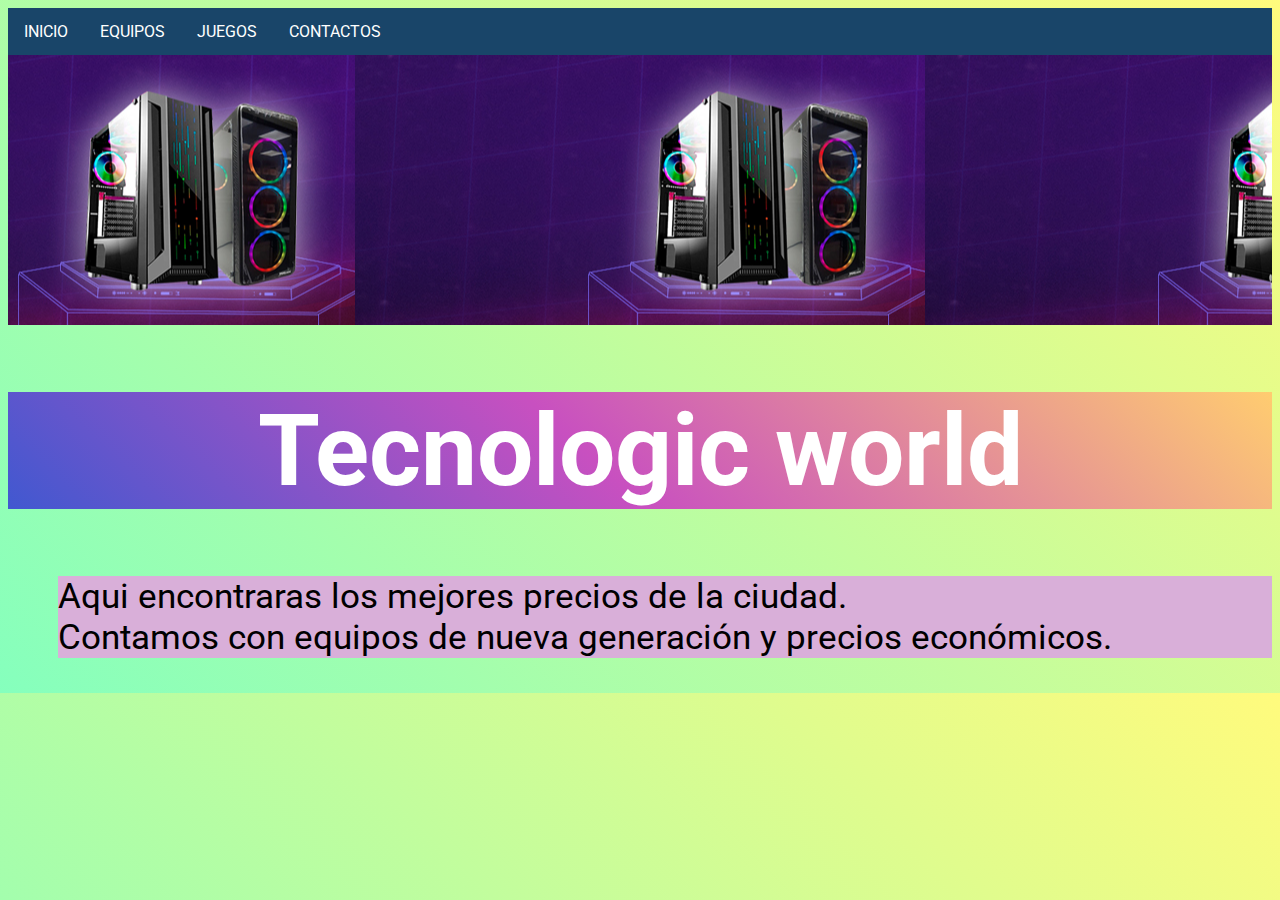
<file: index.html>
<!DOCTYPE html>
<html lang="es">
<head>
    <meta charset="UTF-8">
    <meta http-equiv="X-UA-Compatible" content="IE=edge">
    <meta name="viewport" content="width=device-width, initial-scale=1.0">
    <link rel="preconet" href="https://fonts.googleapis.com">
    <link rel="preconet" href="https://fonts.gstatic.com">
    <link href="https://fonts.googleapis.com/css2?family=Roboto&display=swap" rel="stylesheet">
    <link rel="stylesheet" href="/estilos.css">
    <title>Inicio</title>
</head>
<body class="fon">
    <header>
        <ul class="menu-ul">
            <li class="menu-li"><a href="/index.html">INICIO</a></li>
            <li class="menu-li"><a href="/equipos.html">EQUIPOS</a></li>
            <li class="menu-li"><a href="/juegos.html">JUEGOS</a></li>
            <li class="menu-li"><a href="/contactos.html">CONTACTOS</a></li>
        </ul>
    </header>
    <main>
        <div class="baner">
           <h1 class="titulo"></h1>
        </div>
        <div class="centrado">
            <h1>Tecnologic world</h1>
        </div>
        <p class="info">
            Aqui encontraras los mejores precios de la ciudad.<br>
            Contamos con equipos de nueva generación y precios económicos.<br>
        </p>
    </main>
    
</body>
</html>
</file>
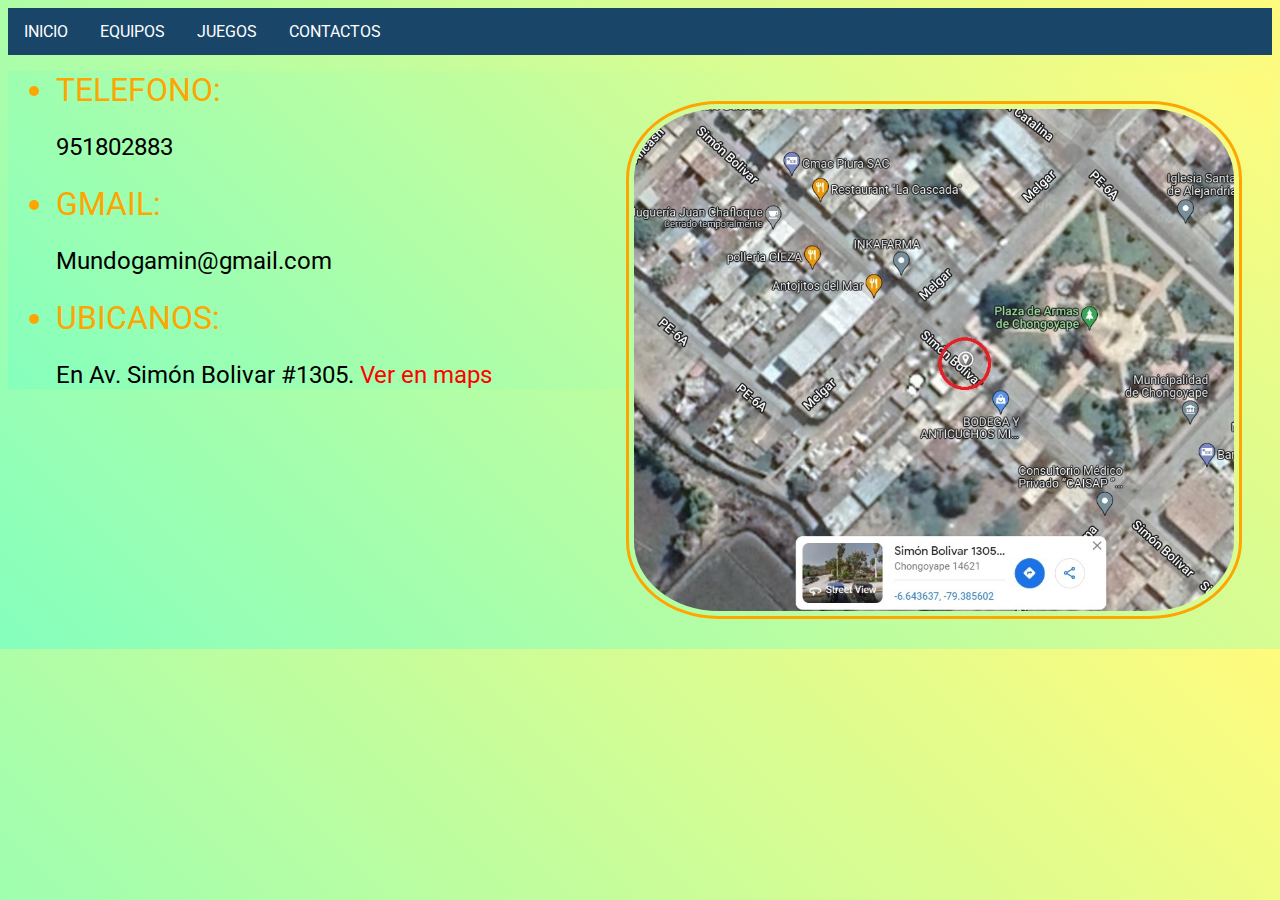
<file: contactos.html>
<!DOCTYPE html>
<html lang="es">
<head>
    <meta charset="UTF-8">
    <meta http-equiv="X-UA-Compatible" content="IE=edge">
    <meta name="viewport" content="width=device-width, initial-scale=1.0">
    <link rel="preconet" href="https://fonts.googleapis.com">
    <link rel="preconet" href="https://fonts.gstatic.com">
    <link href="https://fonts.googleapis.com/css2?family=Roboto&display=swap" rel="stylesheet">
    <link rel="stylesheet" href="/estilos.css">
    <title>CONTACTOSontactos</title>
</head>
<body class="fon">
    <header>
        <ul class="menu-ul">
            <li class="menu-li"><a href="/index.html">INICIO</a></li>
            <li class="menu-li"><a href="/equipos.html">EQUIPOS</a></li>
            <li class="menu-li"><a href="/juegos.html">JUEGOS</a></li>
            <li class="menu-li"><a href="/contactos.html">CONTACTOS</a></li>
        </ul>
    </header>
    <main class="fon">
        <div class="contc">
            <img class="ubicacion" src="/img/ubicacion.jpg">
                <li class="min">TELEFONO:</li>
                <p class="letra">951802883</p>
                <li class="min">GMAIL:</li>
                <p class="letra">Mundogamin@gmail.com</p>
                <li class="min">UBICANOS:</li>
                <p class="letra">En Av. Simón Bolivar #1305. <a class="ubica" href="https://goo.gl/maps/DBagpvMe6JKoPMXy9" target="_blank">Ver en maps</a></p>
        </div>
    </main>
</body>
</html>
</file>
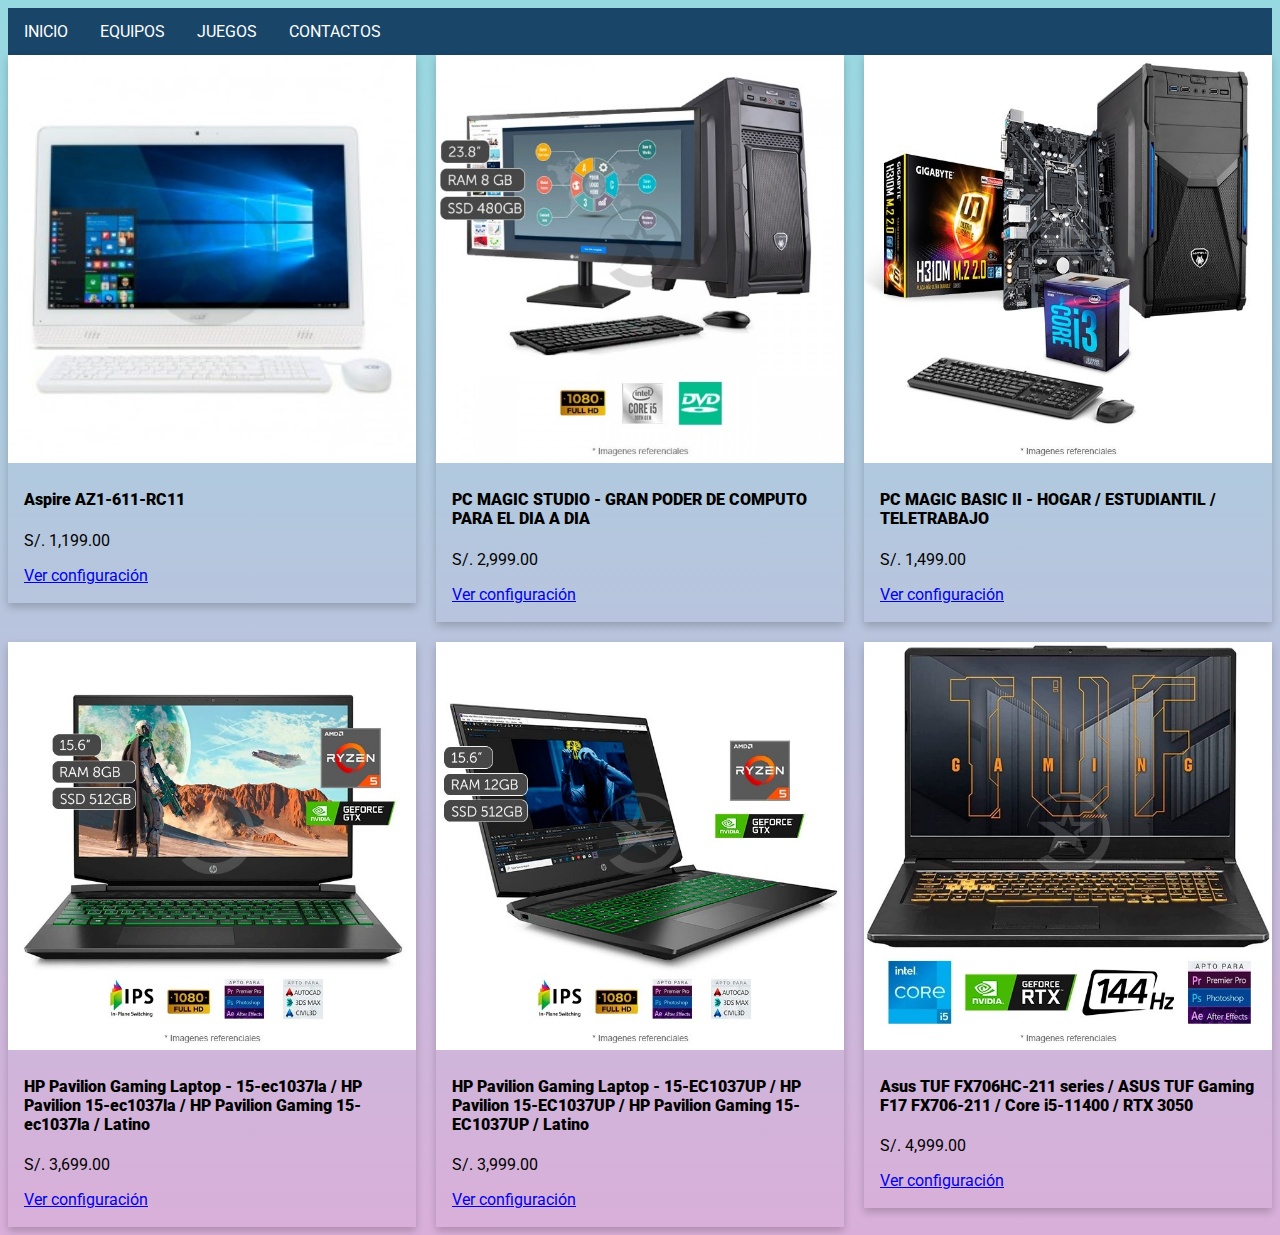
<file: equipos.html>
<!DOCTYPE html>
<html lang="es">
<head>
    <meta charset="UTF-8">
    <meta http-equiv="X-UA-Compatible" content="IE=edge">
    <meta name="viewport" content="width=device-width, initial-scale=1.0">
    <link rel="preconet" href="https://fonts.googleapis.com">
    <link rel="preconet" href="https://fonts.gstatic.com">
    <link href="https://fonts.googleapis.com/css2?family=Roboto&display=swap" rel="stylesheet">
    <link rel="stylesheet" href="/estilos.css">
    <title><Em>EQUIPOS</Em></title>
</head>
<body class="color_fondo">
    <header>
        <ul class="menu-ul">
            <li class="menu-li"><a href="/index.html">INICIO</a></li>
            <li class="menu-li"><a href="/equipos.html">EQUIPOS</a></li>
            <li class="menu-li"><a href="/juegos.html">JUEGOS</a></li>
            <li class="menu-li"><a href="/contactos.html">CONTACTOS</a></li>
        </ul>
    </header>
    <main>
        <div class="wrapper">
            <div>
                <div class="card">
                    <img src="/img/pc1.jpg" alt="Avatar" style="width:100%">
                    <div class="container">
                      <h4><b>Aspire AZ1-611-RC11</b></h4>
                      <p>S/. 1,199.00</p>

                      <!-- Inicio de area popup-->
                      <p><a href="#popup">Ver configuración</a></p>
                      <div id="popup" class="overlay">
                        <div id="popupBody">
                          <h2>Configuración del equipo</h2>
                          <a id="cerrar" href="#">&times;</a>
                          <div class="popupContent">
                              <ul>
                                <li>intel Quad Core Celeron J1900 2.0GHz</li>
                                <li>Pantalla LED 19.5'' HD (1600x900) </li>
                                <li>4GB RAM / Disco Duro 500GB</li>
                                <li>Webcam con microfonos incorporados </li>
                                <li>DVD ± RW, WiFi, Teclado y mouse.</li>
                              </ul>
                          </div>
                        </div>
                      </div>
                      <!-- Termino area de popup-->

                    </div>
                  </div>

            </div>
            <div>
                <div class="card">
                    <img src="img/pc2.jpg" alt="Avatar" style="width:100%">
                    <div class="container">
                      <h4><b>PC MAGIC STUDIO - GRAN PODER DE COMPUTO PARA EL DIA A DIA</b></h4>
                      <p>S/. 2,999.00</p>

                       <!-- Inicio de area popup-->
                       <p><a href="#popup2">Ver configuración</a></p>
                       <div id="popup2" class="overlay">
                         <div id="popupBody2">
                           <h2>Configuración del equipo</h2>
                           <a id="cerrar" href="#">&times;</a>
                           <div class="popupContent">
                            <ul>
                              <li>Procesador: Intel Core i5-10400 2.9 / 4.3 GHz, 6 Núcleos, 12 MB Caché</li>
                              <li>Memoria RAM: 8GB DDR4 3200 MHz Ampliable</li>
                              <li>Disco Solido: SSD 480GB </li>
                              <li>Case Mid Tower + Fuente 450W </li>
                              <li>Monitor: LG 24MK430 LED de 23.8" Full HD</li>
                              <li>Otros: DVD RW, Teclado y Mouse USB</li>
                            </ul>
                           </div>
                         </div>
                       </div>
                       <!-- Termino area de popup-->

                    </div>
                  </div>
            </div>
            <div>
                <div class="card">
                    <img src="/img/pc3.jpg" alt="Avatar" style="width:100%">
                    <div class="container">
                      <h4><b>PC MAGIC BASIC II - HOGAR / ESTUDIANTIL / TELETRABAJO</b></h4>
                      <p>S/. 1,499.00</p>

                      <!-- Inicio de area popup-->
                      <p><a href="#popup3">Ver configuración</a></p>
                      <div id="popup3" class="overlay">
                        <div id="popupBody3">
                          <h2>Configuración del equipo</h2>
                          <a id="cerrar" href="#">&times;</a>
                          <div class="popupContent">
                            <ul>
                              <li>Procesador: Intel Core i3-8100 3.6 GHz, 4 Núcleos, 6 MB Caché</li>
                              <li>Mainboard: H310 Gigabyte </li>
                              <li>Memoria RAM: 8 GB DDR4-2666Mhz Ampliable</li>
                              <li>Disco Solido: SSD 256GB </li>
                              <li>Gráficos Integrados Intel UHD 630 </li>
                              <li>Case Mid Tower + Fuente 350W </li>
                              <li>Teclado y Mouse USB</li>
                            </ul>
                          </div>
                        </div>
                      </div>
                      <!-- Termino area de popup-->

                    </div>
                  </div>
            </div>
            <div>
                <div class="card">
                    <img src="/img/pc4.jpg" alt="Avatar" style="width:100%">
                    <div class="container">
                      <h4><b>HP Pavilion Gaming Laptop - 15-ec1037la / HP Pavilion 15-ec1037la / HP Pavilion Gaming 15-ec1037la / Latino</b></h4>
                      <p>S/. 3,699.00</p>

                       <!-- Inicio de area popup-->
                       <p><a href="#popup4">Ver configuración</a></p>
                       <div id="popup4" class="overlay">
                         <div id="popupBody4">
                           <h2>Configuración del equipo</h2>
                           <a id="cerrar" href="#">&times;</a>
                           <div class="popupContent">
                            <ul>
                              <li>AMD Ryzen 5 4600H 3.0GHz / 4.0 GHz, 6 núcleos </li>
                              <li>RAM 8 GB DDR4-3200GHz / Disco Duro SSD 512GB M.2 </li>
                              <li>Pantalla FHD (1920 x 1080) de 15,6" con microbordes, antirreflejante, 220 nits, 45 % de NTSC</li>
                              <li>Video NVIDIA GeForce GTX 1650Ti con 4 GB dedicado</li>
                              <li>Teclado retroiluminado, USB Type-C, Wi-Fi, Bluetooth</li>
                              <li> Windows 10 Home en español</li>
                            </ul>
                           </div>
                         </div>
                       </div>
                       <!-- Termino area de popup-->

                    </div>
                  </div>
            </div>
            <div>
                <div class="card">
                    <img src="/img/pc5.jpg" alt="Avatar" style="width:100%">
                    <div class="container">
                      <h4><b>HP Pavilion Gaming Laptop - 15-EC1037UP / HP Pavilion 15-EC1037UP / HP Pavilion Gaming 15-EC1037UP / Latino</b></h4>
                      <p>S/. 3,999.00</p>

                       <!-- Inicio de area popup-->
                       <p><a href="#popup5">Ver configuración</a></p>
                       <div id="popup5" class="overlay">
                         <div id="popupBody5">
                           <h2>Configuración del equipo</h2>
                           <a id="cerrar" href="#">&times;</a>
                           <div class="popupContent">
                            <ul>
                              <li>AMD Ryzen 5 4600H 3.0GHz / 4.0 GHz, 6 núcleos </li>
                              <li>RAM 12 GB DDR4-3200GHz / Disco Duro SSD 512GB M.2 </li>
                              <li>Pantalla FHD (1920 x 1080) de 15,6" con microbordes, antirreflejante, 220 nits, 45 % de NTSC</li>
                              <li>Video NVIDIA GeForce GTX 1650Ti con 4 GB dedicado</li>
                              <li>Teclado retroiluminado, USB Type-C, Wi-Fi, Bluetooth</li>
                              <li> Windows 11 Home en español</li>
                            </ul>
                           </div>
                         </div>
                       </div>
                       <!-- Termino area de popup-->

                    </div>
                  </div>
            </div>
            <div>
                <div class="card">
                    <img src="/img/pc6.jpg" alt="Avatar" style="width:100%">
                    <div class="container">
                      <h4><b>Asus TUF FX706HC-211 series / ASUS TUF Gaming F17 FX706-211 / Core i5-11400 / RTX 3050</b></h4>
                      <p>S/. 4,999.00</p>

                       <!-- Inicio de area popup-->
                       <p><a href="#popup6">Ver configuración</a></p>
                       <div id="popup6" class="overlay">
                         <div id="popupBody6">
                           <h2>Configuración del equipo</h2>
                           <a id="cerrar" href="#">&times;</a>
                           <div class="popupContent">
                            <ul>
                              <li>Intel Core i5-11260H 2.6 / 4.4 GHz, 6 núcleos - 11va Generación.</li>
                              <li>RAM : 8 GB DDR4 / Disco Sólido SSD 512GB PCIe</li>
                              <li>Pantalla 17.3" Full HD IPS, con 144Hz frecuencia de actualización </li>
                              <li>Video 4 GB NVIDIA GeForce RTX 3050TI  </li>
                              <li>Teclado iluminado gaming, Wi-FI 6, Bluetooth, USB Tipo C</li>
                            </ul>
                           </div>
                         </div>
                       </div>
                       <!-- Termino area de popup-->

                    </div>
                </div>
            </div>
        </div>
    </main>
</body>
</html>
</file>
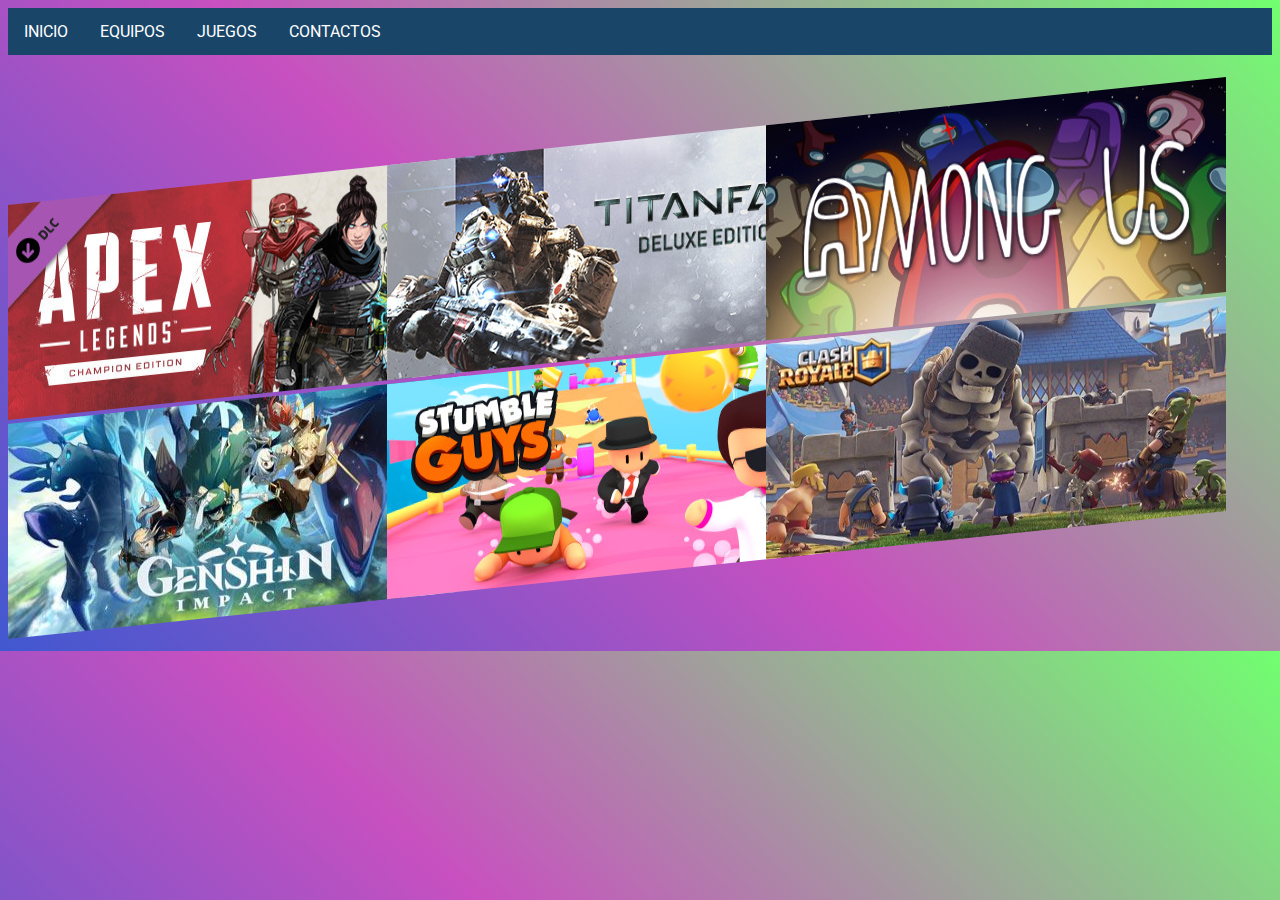
<file: juegos.html>
<!DOCTYPE html>
<html lang="es">
<head>
    <meta charset="UTF-8">
    <meta http-equiv="X-UA-Compatible" content="IE=edge">
    <meta name="viewport" content="width=device-width, initial-scale=1.0">
    <link rel="preconet" href="https://fonts.googleapis.com">
    <link rel="preconet" href="https://fonts.gstatic.com">
    <link href="https://fonts.googleapis.com/css2?family=Roboto&display=swap" rel="stylesheet">
    <link rel="stylesheet" href="/estilos.css">
    <title>JUEGOS</title>
</head>
<body class="gamerfon">
    <header>
        <ul class="menu-ul">
            <li class="menu-li"><a href="/index.html">INICIO</a></li>
            <li class="menu-li"><a href="/equipos.html">EQUIPOS</a></li>
            <li class="menu-li"><a href="/juegos.html">JUEGOS</a></li>
            <li class="menu-li"><a href="/contactos.html">CONTACTOS</a></li>
        </ul>
    </header>
    <main>
        <div class="wrapper-juegos">

            <div class="tooltip"><img src="/img/juego1.jpg" alt="">
            <span class="tooltiptext">
                Apex Legends: Es el galardonado juego gratuito de acción en primera persona de Respawn Entertainment. Domina un elenco creciente de leyendas con potentes habilidades. Juego estratégico basado en pelotones y jugabilidad innovadora en la nueva evolución del Battle Royale y la acción en primera persona.
                <a class="trailer" href="https://youtu.be/cEReUkZjjN4" target="_blank">Trailer Aqui</a>
            </span>
            </div>

            <div class="tooltip"><img src="/img/juego2.jpg" alt="">
            <span class="tooltiptext">
                En Titanfall: Los avances de la guerra del mañana te dan la libertad de luchar a tu manera ya sea como piloto de asalto de élite o como los altamente blindados y ágiles Titanes. Titanfall reescribe los fundamentos del combate y del movimiento dando a los jugadores la posibilidad de cambiar de táctica en el momento, atacando o escapando en función de la situación.
                <a class="trailer" href="https://youtu.be/N1vqjJRcCzg" target="_blank">Trailer Aqui</a>
            </span>
            </div>

            <div class="tooltip"><img src="/img/juego3.jpg" alt="">
            <span class="tooltiptext">
                Among Us: Un juego de socialización local o en línea de trabajo en equipo y traición para 4 a 15 jugadores... ¡Ambientado en el espacio!
                <a class="trailer" href="https://youtu.be/9pyYq9lpjls" target="_blank">Trailer Aqui</a>
            </span>
            </div>

            <div class="tooltip"><img src="/img/juego4.jpg" alt="">
            <span class="tooltiptext">
                Genshin Impact: Es un videojuego de rol de acción de mundo abierto y gratuito, con una mecánica de monetización de gacha para conseguir elementos adicionales como personajes especiales y armas.
                <a class="trailer" href="https://www.youtube.com/watch?v=fcBqp5D2mkw" target="_blank">Trailer Aqui</a>
            </span>
            </div>

            <div class="tooltip"><img src="/img/juego5.jpg" alt="">
            <span class="tooltiptext">
                Stumble Guys: Es un juego multijugador masivo de eliminación en grupo en el que hasta 32 jugadores podrán competir en línea avanzando ronda tras ronda en un caos cada vez mayor para intentar convertirse en el último superviviente!
                <a class="trailer" href="https://youtu.be/GQfRFYeUtzo" target="_blank">Trailer Aqui</a>
            </span>
            </div>

            <div class="tooltip"><img src="/img/juego6.jpg" alt="">
            <span class="tooltiptext">
                Clash Royale: Es un videojuego de estrategia en línea para dispositivos móviles, creado por la compañía finlandesa Supercell. Fue lanzado globalmente el 2 de marzo de 2016. Es un videojuego freemium de estrategia en tiempo real basado en los personajes de Clash of Clans.
                <a class="trailer" href="https://www.youtube.com/@ClashRoyaleenEspanol" target="_blank">Trailer Aqui</a>
            </span>
            </div>
        </div>

    </main>
</body>
</html>
</file>
<file: estilos.css>
body {
    font-family: roboto;
}

/* Menu */
.menu-ul {
    list-style-type: none;
    margin: 0;
    padding: 0;
    overflow: hidden;
    background-color: #194569;
}

.menu-li {
    float: left;
}

.menu-li a {
    display: block;
    color: white;
    text-align: center;
    padding: 14px 16px;
    text-decoration: none;
}

.menu-li a:hover:not(.active) {
    background-color: #5f5f5f;
}

/* Imagen de INICIO */
.contenedor {
    position: relative;
    display: inline-block;
    text-align: center;
}
.baner {
    background-image: url(/img/6755f337-banner-producto-case.jpg);
    background-position: center;
    height: 200px;
    padding: 35px;
}

.fon {
    background-color: #D9AFD9;
}


.centrado {
    color: white;
    text-align: center;
    font-size: 50px;
    background-color: #4158D0;
    background-image: linear-gradient(43deg, #4158D0 0%, #C850C0 46%, #FFCC70 100%);
}

.info {
    text-align: left;
    margin-left: 50px;
    font-size: 35px;
    background-color: #D9AFD9;
}

/*Equipos*/
.color_fondo {
    background-color: #D9AFD9;
    background-image: linear-gradient(0deg, #D9AFD9 0%, #97D9E1 100%);
}

/* Popup de equipos 
clase overlay que hará el efecto modal. El truco consiste en poner fija la posición de la capa 
y sus 4 direcciones en 0. La propiedad visibility estará en hidden. La opacidad será 0 inicialmente, 
haciendo una simple transición de medio segundo.
*/
.overlay {
    position: fixed;
    top: 0;
    bottom: 0;
    left: 0;
    right: 0;
    background: rgba(0, 0, 0, 0.7);
    transition: opacity 500ms;
    visibility: hidden;
    opacity: 0;
  }
  
  /*
  la pseudo clase target que funciona cuando un elemento está activo, como en este caso la clase overlay. 
  Lo que haremos será simplemente poner la propiedad visibility en visible, y regresar la opacidad en 1.
  */
  .overlay:target {
    visibility: visible;
    opacity: 1;
  }
  #popupBody{
    width: 46%;
    padding: 2%;
    border-radius: 15px;
    box-shadow: 0 0 5px #CCC;
    background: #FFF;
    position: relative;
    transition: all 5s ease-in-out;
    margin: 20% auto;    
  }
  #popupBody2{
    width: 46%;
    padding: 2%;
    border-radius: 15px;
    box-shadow: 0 0 5px #CCC;
    background: #FFF;
    position: relative;
    transition: all 5s ease-in-out;
    margin: 20% auto;    
  }
  #popupBody3{
    width: 46%;
    padding: 2%;
    border-radius: 15px;
    box-shadow: 0 0 5px #CCC;
    background: #FFF;
    position: relative;
    transition: all 5s ease-in-out;
    margin: 20% auto;
}
#popupBody4{
    width: 46%;
    padding: 2%;
    border-radius: 15px;
    box-shadow: 0 0 5px #CCC;
    background: #FFF;
    position: relative;
    transition: all 5s ease-in-out;
    margin: 20% auto;
}
#popupBody5{
    width: 46%;
    padding: 2%;
    border-radius: 15px;
    box-shadow: 0 0 5px #CCC;
    background: #FFF;
    position: relative;
    transition: all 5s ease-in-out;
    margin: 20% auto;
}
#popupBody6{
    width: 46%;
    padding: 2%;
    border-radius: 15px;
    box-shadow: 0 0 5px #CCC;
    background: #FFF;
    position: relative;
    transition: all 5s ease-in-out;
    margin: 20% auto;
}
  #cerrar{
    position: absolute;
    top: 20px;
    right: 30px;
    transition: all 200ms;
    font-size: 30px;
    font-weight: bold;
    text-decoration: none;
    color: #F00;
  }

/*Card*/
.card {
    /* Add shadows to create the "card" effect */
    box-shadow: 0 4px 8px 0 rgba(0,0,0,0.2);
    transition: 0.3s;
  }
  
  /* On mouse-over, add a deeper shadow */
  .card:hover {
    box-shadow: 0 8px 16px 0 rgba(0,0,0,0.2);
  }
  
  /* Add some padding inside the card container */
  .container {
    padding: 2px 16px;
  }

.wrapper {
    display: grid;
    grid-template-columns: repeat(3, 1fr);
    row-gap: 20px;
    column-gap: 20px;
}

/*Juegos*/
.trailer {
    text-decoration: none;
    color: black;
}

.ubica {
    text-decoration: none;
    color: #F00;
}

.gamerfon {
    background-color: #4158D0;
    background-image: linear-gradient(43deg, #4158D0 0%, #C850C0 46%, #71ff70 100%);
}
.wrapper-juegos {
    display: grid;
    grid-template-columns: repeat(3, 30%);
    gap: 0;
    padding-top: 150px;
    transform-origin: 0 0;
    transform: skewY(-6deg);
}

/*Hover de juegos*/
.tooltip {
    position: static;
}

.tooltip .tooltiptext {
    visibility: hidden;
    width: 30%;
    background-color: #194569;
    color: #FFF;
    text-align: center;
    border-radius: 6px;
    padding: 5px 0;
    
    /*Posición tooltip*/
    position: absolute;
    z-index: 1;
}

.tooltip:hover .tooltiptext {
    visibility: visible;
}

/*Contactos*/
.fon{
    background-color: #85FFBD;
    background-image: linear-gradient(45deg, #85FFBD 0%, #FFFB7D 100%);
}

.contc {
    text-align: left;
    margin-left: 3em;
    margin-top: 1em;
}

.min {
    color: orange;
    font-size: 2em;
}

.letra {
    font-size: 1.5em;
}

.ubicacion {
    border-radius: 15%;
    float:right;
    padding: 5px;
    margin: 30px;
    border: orange solid;
    width: 600px;
    height: auto;
}
</file>
